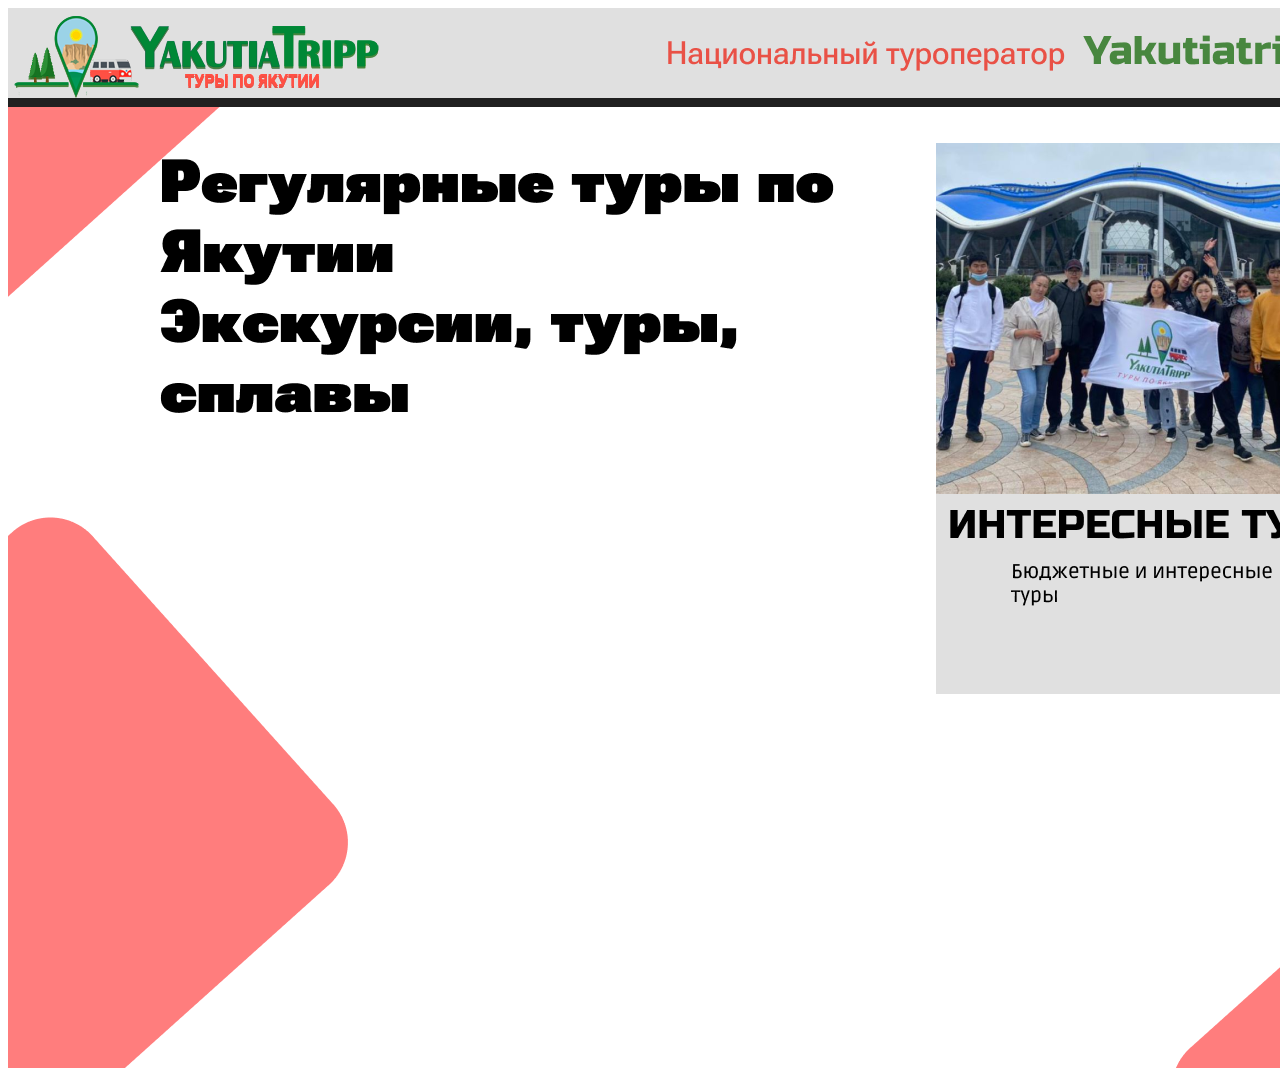
<file: project/index.html>
<!DOCTYPE html>
<html lang="en">
<head>
    <meta charset="UTF-8">
    <meta http-equiv="X-UA-Compatible" content="IE=edge">
    <meta name="viewport" content="width=device-width, initial-scale=1.0">
    <link rel="stylesheet" href="index.css">
    <title>Document</title>
</head>
<body>
    <a href="http://yakutiatripp.ru/">
    <img class="button1" src="icon/logo.png"></a>

    <img  class="sl" src="Frame 2 (2).png" alt="" >
    
    <a href="file:///C:/Users/User/Desktop/project/index2.html">
    <img class="button" src="Group 1 (1).png"></a>

    
    
</body>
</html>
</file>
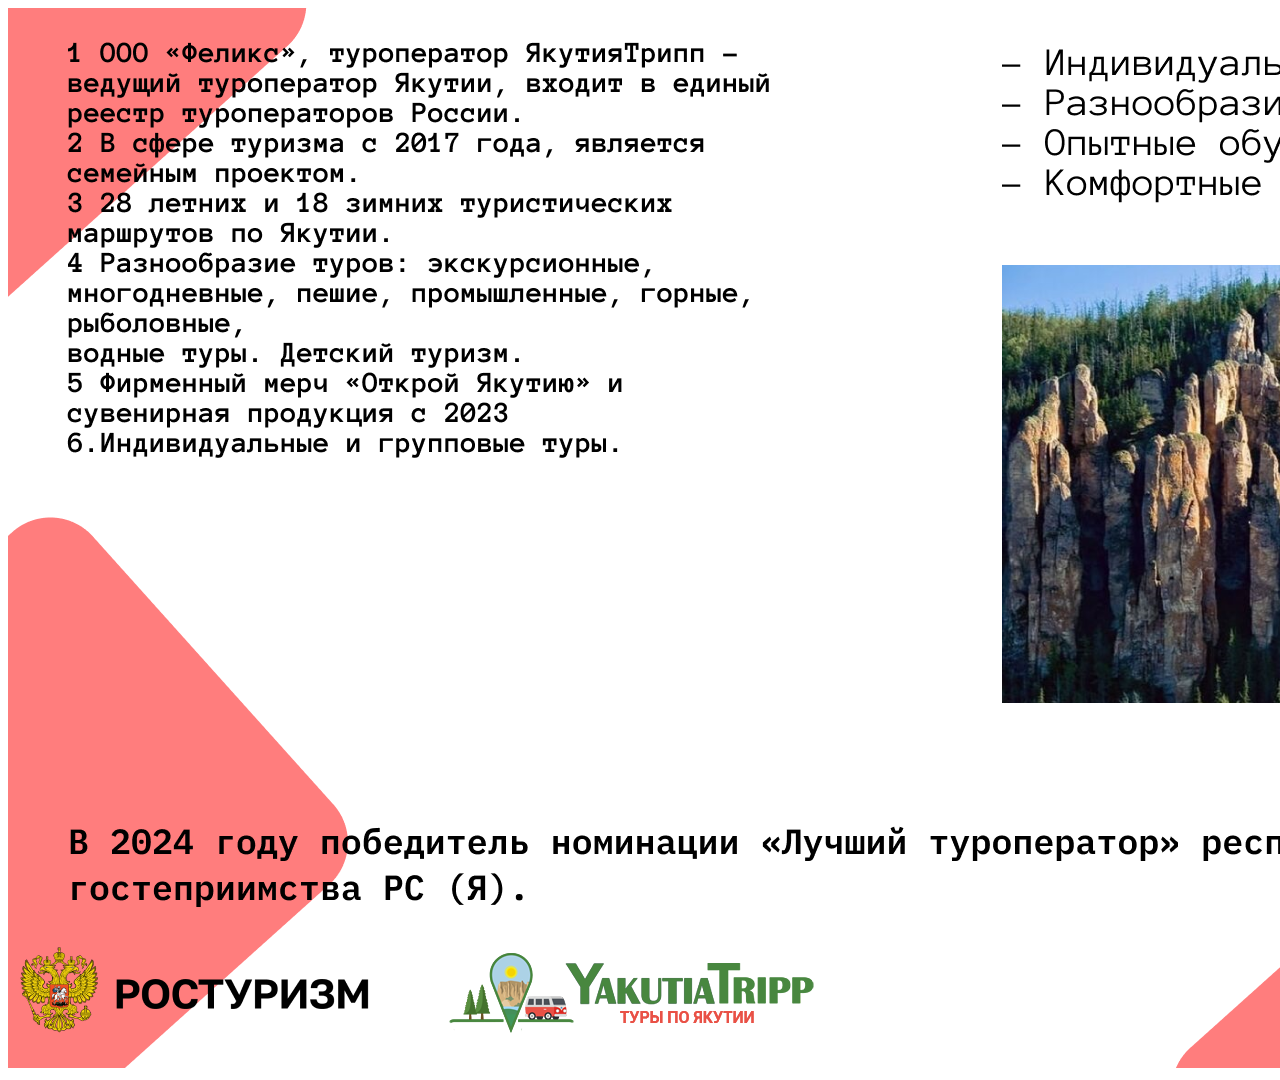
<file: project/index2.html>
<!DOCTYPE html>
<html lang="en">
<head>
    <meta charset="UTF-8">
    <meta http-equiv="X-UA-Compatible" content="IE=edge">
    <meta name="viewport" content="width=\, initial-scale=1.0">
    <link rel="stylesheet" href="index2.css">
    <title>Document</title>
</head>
<body>
    <img src="Frame 3 (1).png" alt="">

    <a href="file:///C:/Users/User/Desktop/project/index3.html">
    <img class="button" src="Group 1 (1).png"></a>
    
</body>
</html>
</file>
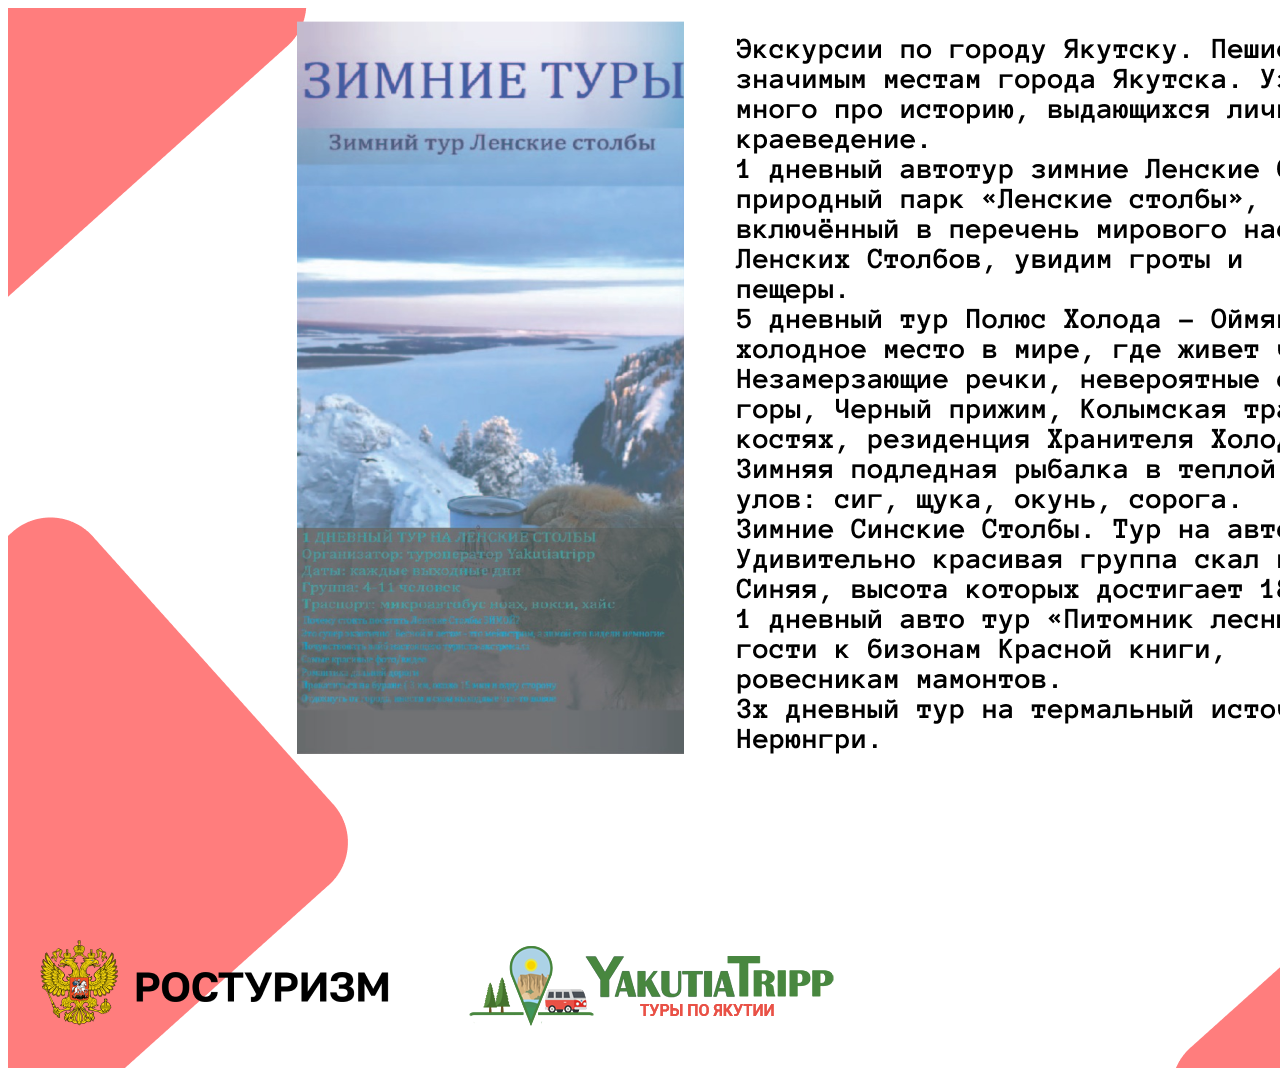
<file: project/index3.html>
<!DOCTYPE html>
<html lang="en">
<head>
    <meta charset="UTF-8">
    <meta http-equiv="X-UA-Compatible" content="IE=edge">
    <meta name="viewport" content="width=device-width, initial-scale=1.0">
    <link rel="stylesheet" href="index3.css">
    <title>Document</title>
</head>
<body>
    <img src="Frame 4.png" alt="">

    <a href="file:///C:/Users/User/Desktop/project/index4.html">
    <img class="button" src="Group 1 (1).png"></a>

    
    
</body>
</html>
</file>
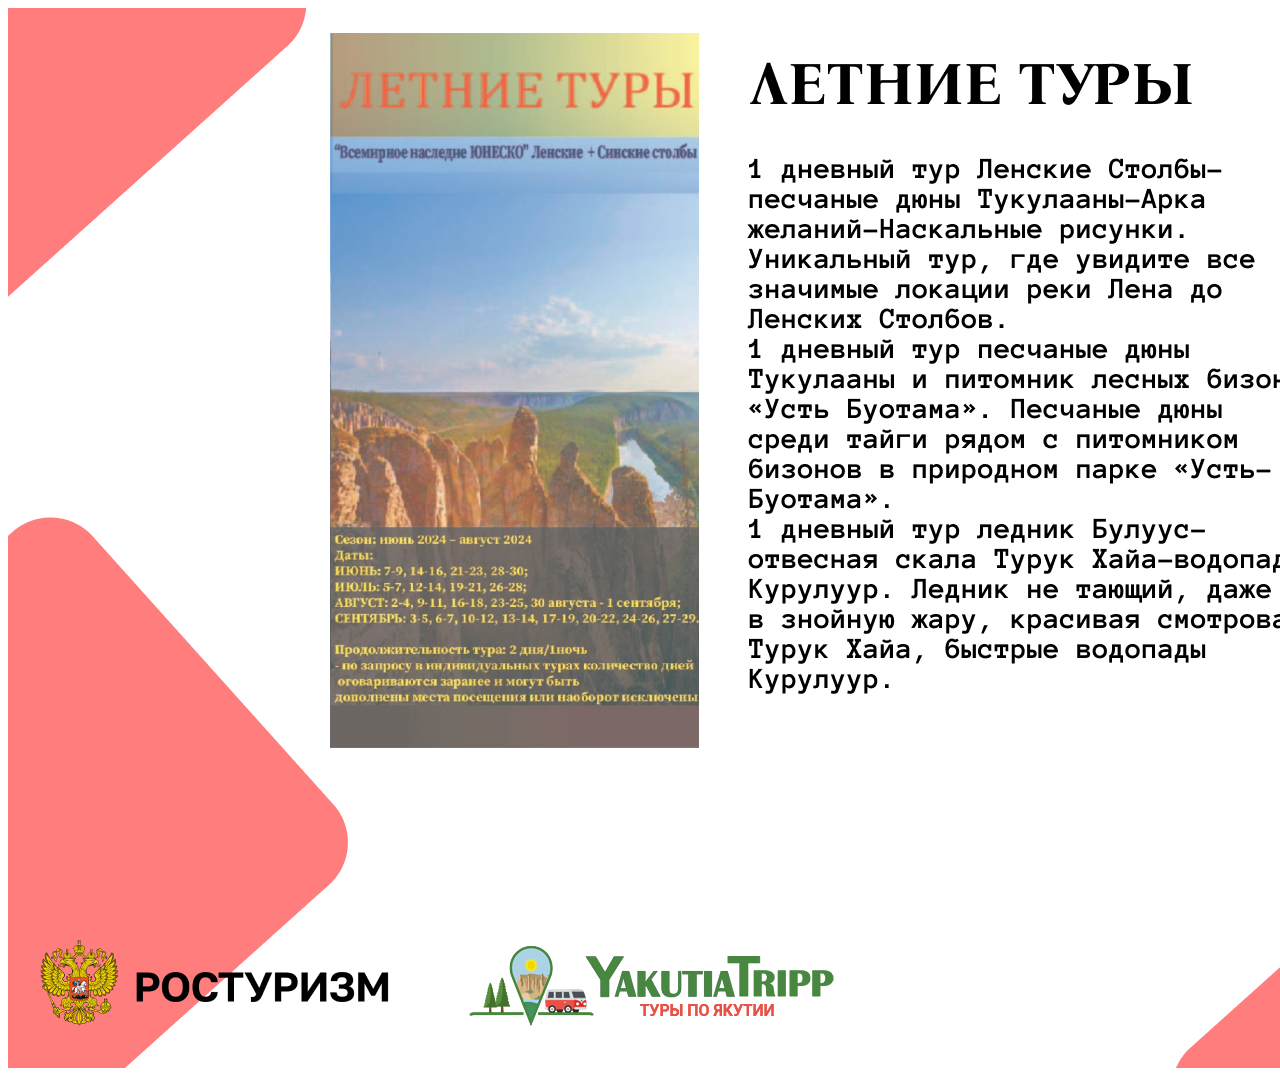
<file: project/index4.html>
<!DOCTYPE html>
<html lang="en">
<head>
    <meta charset="UTF-8">
    <meta http-equiv="X-UA-Compatible" content="IE=edge">
    <meta name="viewport" content="width=device-width, initial-scale=1.0">
    <link rel="stylesheet" href="index3.css">
    <title>Document</title>
</head>
<body>
    <img src="leto.png" alt="">
    


    <a href="file:///C:/Users/User/Desktop/project/index5.html">
    <img class="button" src="Group 1 (1).png"></a>

    
    
</body>
</html>
</file>
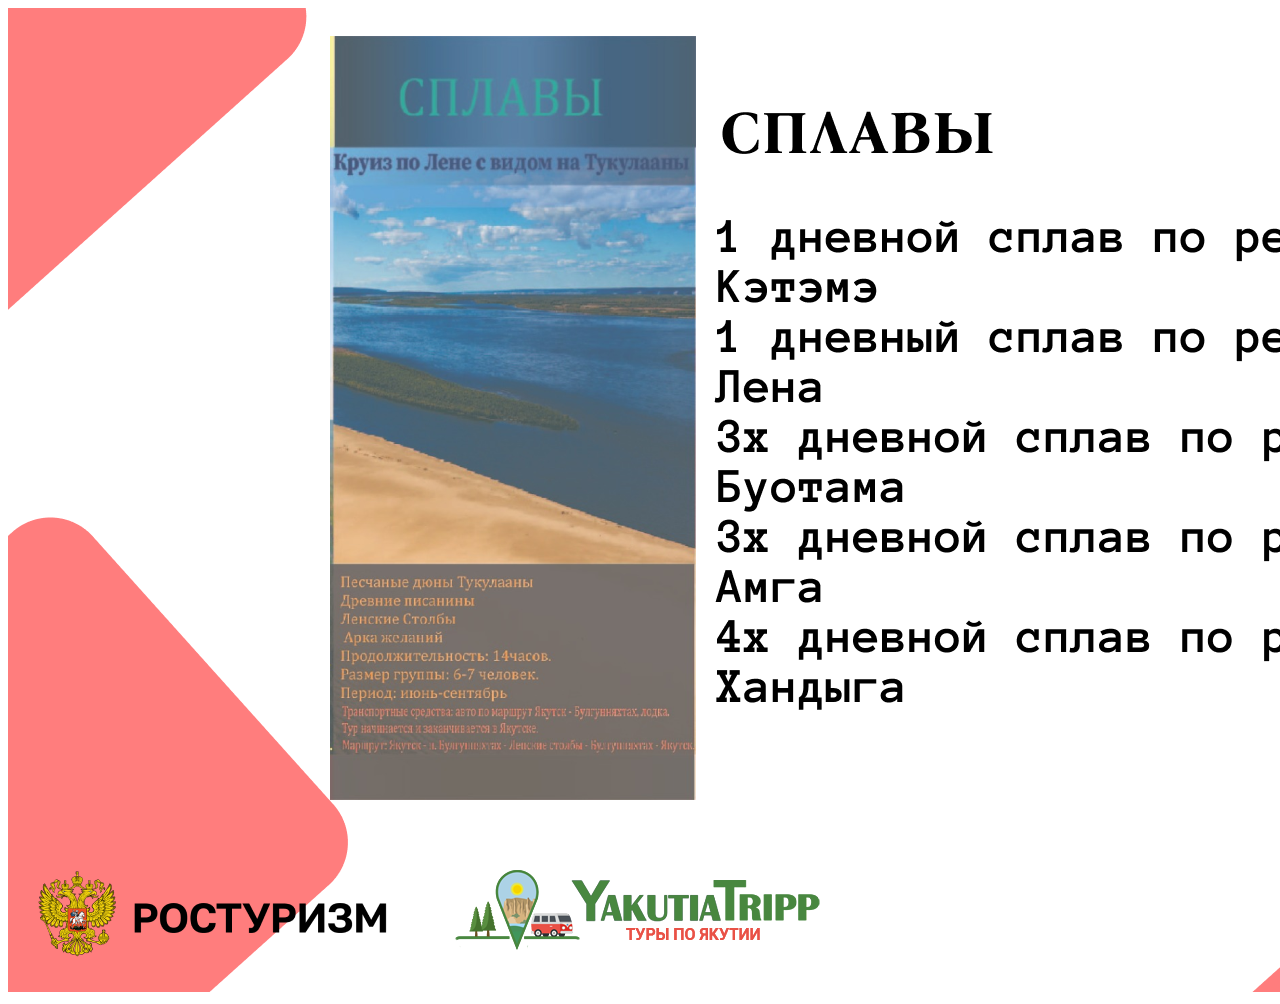
<file: project/index5.html>
<!DOCTYPE html>
<html lang="en">
<head>
    <meta charset="UTF-8">
    <meta http-equiv="X-UA-Compatible" content="IE=edge">
    <meta name="viewport" content="width=device-width, initial-scale=1.0">
    <link rel="stylesheet" href="index5.css">
    <title>Document</title>
</head>
<body>
    <img src="Frame 5.png" alt="">

    
    <img class="button" src="Group 1 (1).png"></a>
    
</body>
</html>
</file>
<file: project/index.css>
.button{
    margin-left: 700px;
    position: absolute;
    top: 950px;
    left: 650px;
    
}

.button:hover{
        -webkit-transform: scale(0.8);
        -ms-transform: scale(0.8);
        transform: scale(0.8);
        transition: 1s ease;
    
}

.button1{
    margin-left: 6px;
    position: absolute;
    margin-top: 8px;
    
    
}
</file>
<file: project/index2.css>
.b{
    width: 200px;
    height: 200px;
    background-color: aquamarine;
}

.button{
    margin-left: 700px;
    position: absolute;
    top: 950px;
    left: 650px;
    
}

.button:hover{
        -webkit-transform: scale(0.8);
        -ms-transform: scale(0.8);
        transform: scale(0.8);
        transition: 1s ease;
    
}
</file>
<file: project/index3.css>
.button{
    margin-left: 700px;
    position: absolute;
    top: 950px;
    left: 650px;
    
}

.button:hover{
        -webkit-transform: scale(0.8);
        -ms-transform: scale(0.8);
        transform: scale(0.8);
        transition: 1s ease;
    
}
</file>
<file: project/index5.css>
.button{
    margin-left: 700px;
    position: absolute;
    top: 870px;
    left: 650px;
    
}

.button:hover{
        -webkit-transform: scale(0.8);
        -ms-transform: scale(0.8);
        transform: scale(0.8);
        transition: 1s ease;
    
}
</file>
